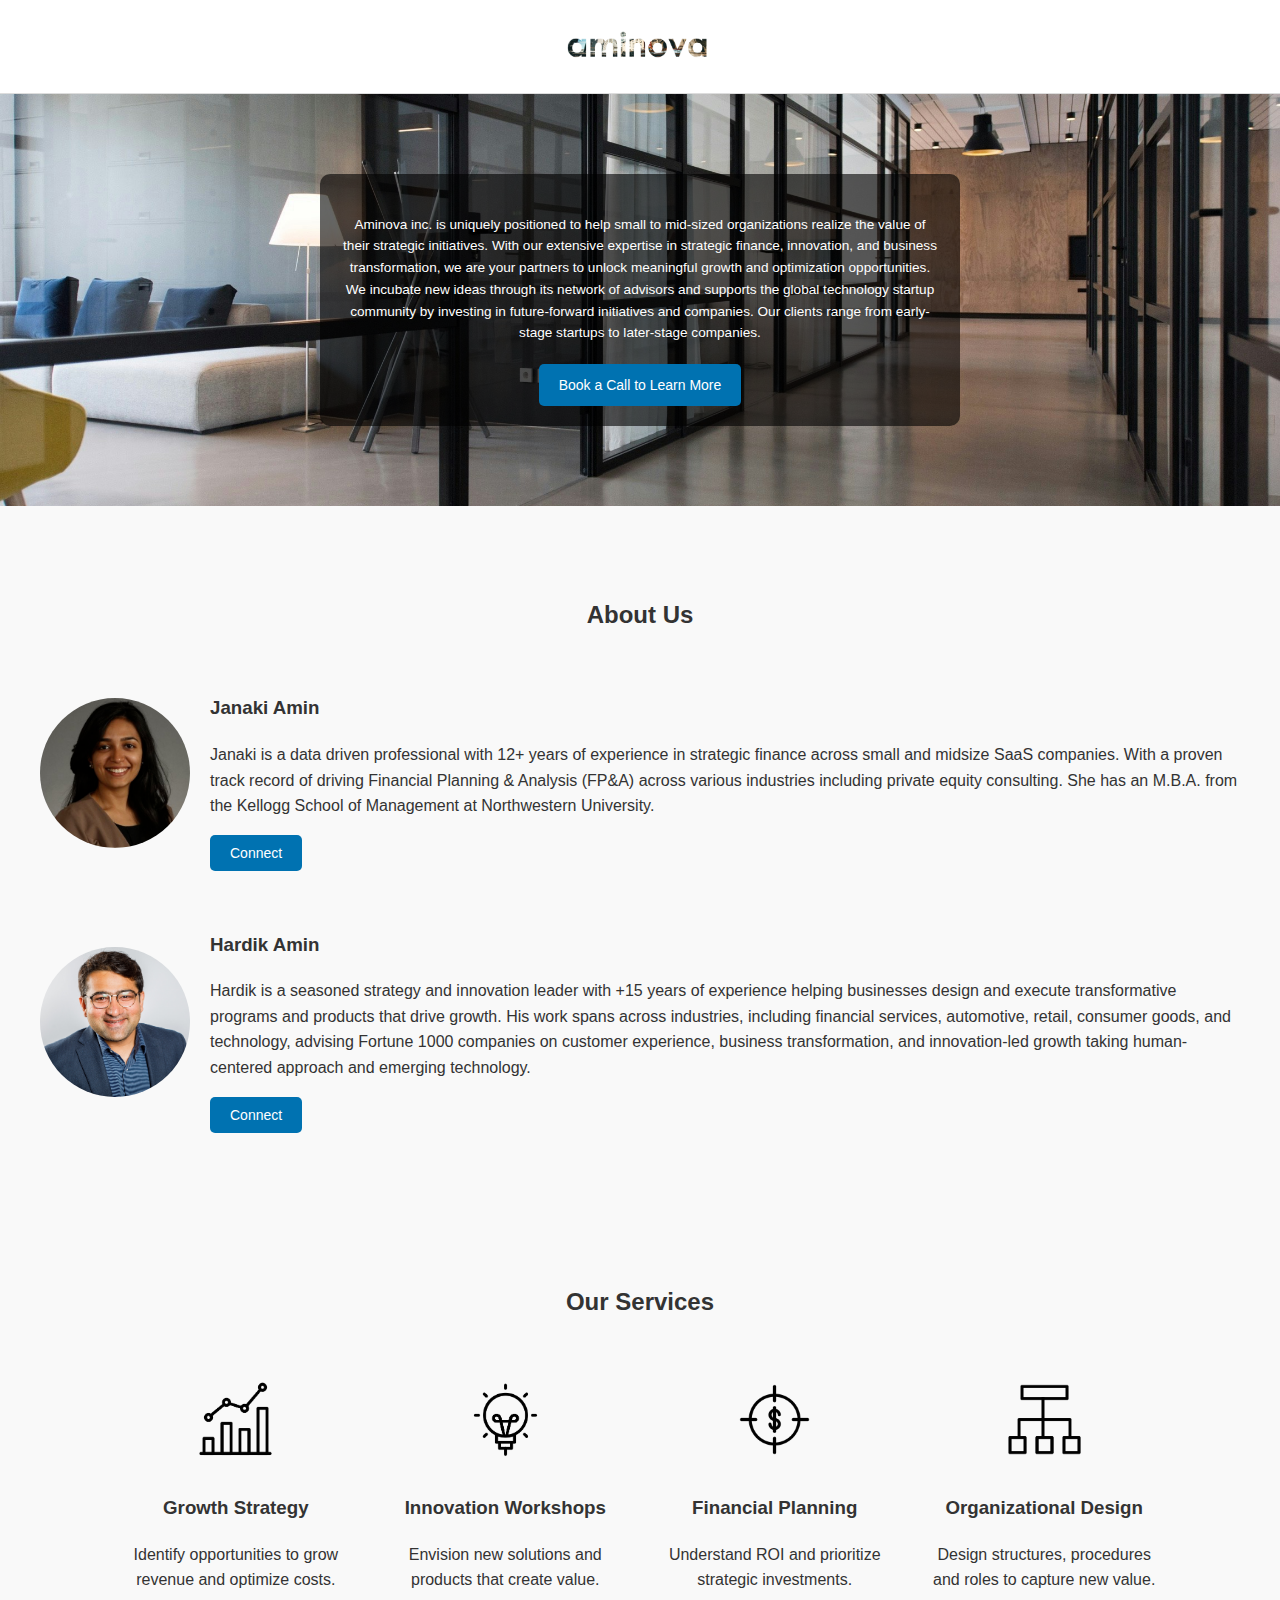
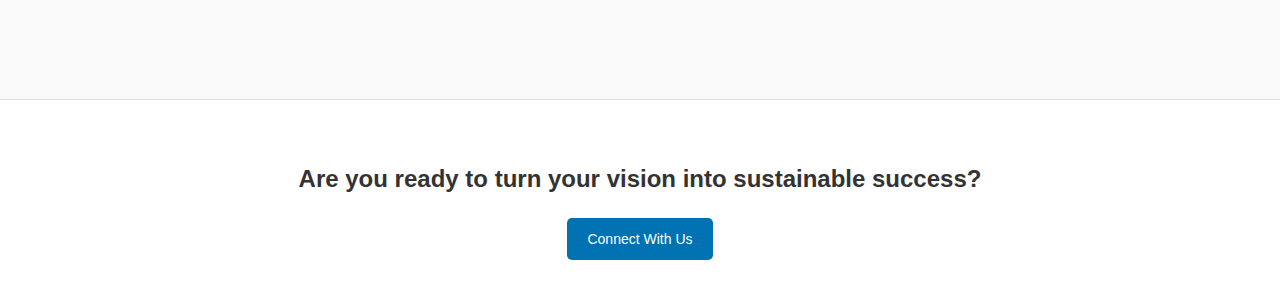
<file: index.html>
<!DOCTYPE html>
<html lang="en">
<head>
    <meta charset="UTF-8">
    <meta name="viewport" content="width=device-width, initial-scale=1.0">
    <title>Aminova</title>
    <link rel="stylesheet" href="styles.css">
</head>
<body>
    <!-- Header Section -->
    <header>
        <div class="logo">
            <img src="images/aminovalogo1.png" alt="Aminova Logo" width="150">
        </div>
    </header>

    <!-- Hero Section -->
    <section class="hero">
        <div class="hero-content">
            <p>Aminova inc. is uniquely positioned to help small to mid-sized organizations realize the value of their strategic initiatives. With our extensive expertise in strategic finance, innovation, and business transformation, we are your partners to unlock meaningful growth and optimization opportunities. We incubate new ideas through its network of advisors and supports the global technology startup community by investing in future-forward initiatives and companies. Our clients range from early-stage startups to later-stage companies.
            </p>
            <a href="https://calendar.google.com/calendar/appointments/schedules/AcZssZ19Iqhq_F3BGVgHw98siDfhKy9yDqPiY1xW1MBScqcP4Pvc9-D5_59OeFQhtplB-MfDMWdYhvnS?gv=true" class="button" target="_blank">Book a Call to Learn More</a>
        </div>
    </section>

    <!-- Founders Section -->
    <section class="founders">
        <h2>About Us</h2>
        <div class="founder">
            <img src="images/janakiheadshot.png" alt="Janaki Headshot">
            <div>
                <h3>Janaki Amin</h3>
                <p>
                    Janaki is a data driven professional with 12+ years of experience in strategic finance across small and midsize SaaS companies. With a proven track record of driving Financial Planning & Analysis (FP&A) across various industries including private equity consulting. She has an M.B.A. from the Kellogg School of Management at Northwestern University.
                </p>
                <a href="https://www.linkedin.com/in/janakihpatel/" target="_blank">
                <button class="button">Connect</button></a>
            </div>
        </div>
        <div class="founder">
            <img src="images/hardikheadshot.png" alt="Hardik Headshot">
            <div>
                <h3>Hardik Amin</h3>
                <p>
                    Hardik is a seasoned strategy and innovation leader with +15 years of experience helping businesses design and execute transformative programs and products that drive growth. His work spans across industries, including financial services, automotive, retail, consumer goods, and technology, advising Fortune 1000 companies on customer experience, business transformation, and innovation-led growth taking human-centered approach and emerging technology.
                </p>
                <a href="https://www.linkedin.com/in/hardikjamin/" target="_blank">
                <button class="button">Connect</button></a>
            </div>
        </div>
    </section>

    <!-- Services Section -->
    <section class="services">
        <h2>Our Services</h2>
        <div class="service">
            <img src="images/growth.png" alt="icon 1">
            <h3>Growth Strategy</h3>
            <p>Identify opportunities to grow revenue and optimize costs.</p>
        </div>
        <div class="service">
            <img src="images/innovation.png" alt="icon 2">
            <h3>Innovation Workshops</h3>
            <p>Envision new solutions and products that create value.</p>
        </div>
        <div class="service">
            <img src="images/finance.png" alt="icon 3">
            <h3>Financial Planning</h3>
            <p>Understand ROI and prioritize strategic investments.</p>
        </div>
        <div class="service">
            <img src="images/organization.png" alt="icon 4">
            <h3>Organizational Design</h3>
            <p>Design structures, procedures and roles to capture new value.</p>
        </div>
    </section>

    <!-- Call-to-Action Section -->
    <section class="cta">
        <h2>Are you ready to turn your vision into sustainable success?</h2>
        <a href="https://calendar.google.com/calendar/appointments/schedules/AcZssZ19Iqhq_F3BGVgHw98siDfhKy9yDqPiY1xW1MBScqcP4Pvc9-D5_59OeFQhtplB-MfDMWdYhvnS?gv=true" class="button" target="_blank">Connect With Us</a>
    </section>
</body>
</html>
</file>
<file: styles.css>
body {
    font-family: Arial, sans-serif;
    margin: 0;
    padding: 0;
    color: #333;
    background-color: #f9f9f9;
    line-height: 1.6;
}

header {
    text-align: center;
    padding: 20px 0;
    background-color: #ffffff;
    border-bottom: 1px solid #ddd;
}

.logo img {
    max-width: 100%;
}

.hero {
    background-image: url('images/officebackground.jpg');
    background-size: cover;
    background-position: center;
    text-align: center;
    color: white;
    padding: 80px 20px;
    position: relative;
}

.hero-content {
    max-width: 600px;
    margin: auto;
    background-color: rgba(0, 0, 0, 0.6);
    padding: 20px;
    border-radius: 10px;
}

.hero h2 {
    font-size: 1.8rem;
}

.hero p {
    font-size: 0.85rem;
    margin: 20px 0;
}

.button {
    display: inline-block;
    background-color: #0072b1; /* LinkedIn blue */
    color: white;
    padding: 10px 20px;
    border-radius: 5px;
    text-decoration: none;
    font-size: 14px;
    border: none; /* Remove border */
    outline: none; /* Remove outline */
    cursor: pointer;
}

.button:hover {
    background-color: #005582; /* Darker blue on hover */
}

.button:focus {
    outline: none; /* Prevent focus outline */
    box-shadow: none; /* Remove focus shadow */
}

a {
    text-decoration: none; /* Remove underline or default styles */
    border: none; /* Remove border from links */
    outline: none; /* Remove outline when focused */
}

.founders {
    max-width: 1200px;
    margin: 50px auto;
    padding: 20px;
}

.founders h2 {
    text-align: center;
    margin-bottom: 40px;
}

.founder {
    display: flex;
    align-items: center;
    gap: 20px;
    margin-bottom: 40px;
}

.founder img {
    width: 150px;
    height: 150px;
    border-radius: 50%;
}

.services {
    max-width: 1200px;
    margin: 50px auto;
    text-align: center;
    padding: 20px;
}

.services h2 {
    margin-bottom: 40px;
}

.service {
    display: inline-block;
    width: 225px;
    margin: 20px;
    text-align: center;
}

.service img {
    max-width: 75px;
    height: auto;
    margin-bottom: 10px;
}

.cta {
    text-align: center;
    padding: 40px 20px;
    background-color: #ffffff;
    border-top: 1px solid #ddd;
}

.cta h2 {
    margin-bottom: 20px;
}
</file>
